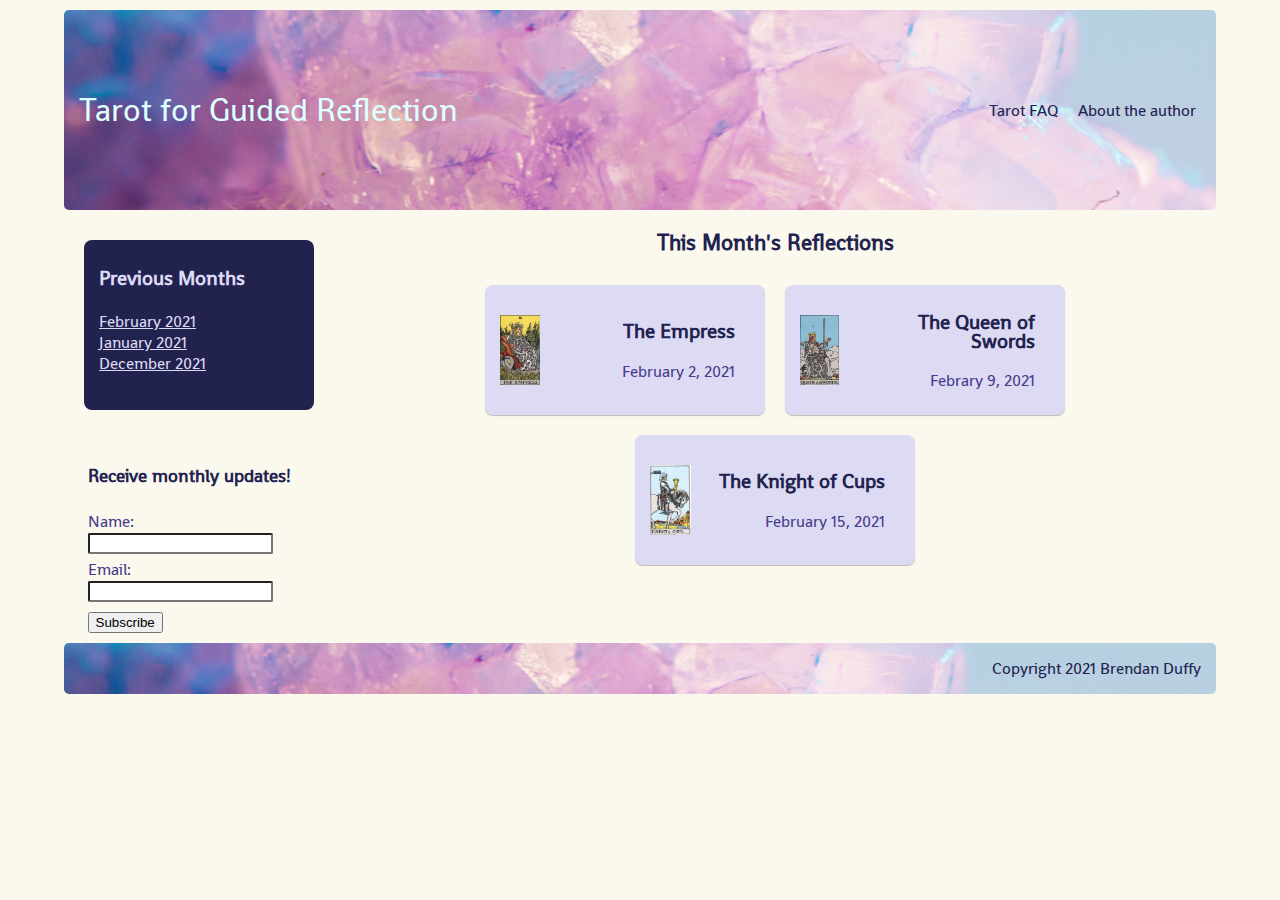
<file: index.html>
<!DOCTYPE html>
<html>
    <head>
        <meta charset="utf-8">
        <link href="resources/css/main.css" rel="stylesheet">
        <link href="resources/images/favicon.ico" rel="icon">
        <link rel="preconnect" href="https://fonts.gstatic.com">
        <link href="https://fonts.googleapis.com/css2?family=Shanti&display=swap" rel="stylesheet">
        <meta name="viewport" content="width=device-width, initial-scale=1.0">
        <title>Tarot for Daily Journaling</title>
    </head>

    <body>
        <div class="main-container">

         <!---HEADER FLEXBOX FOR NAV-->

            <header class="header-menu">
                    <a href="index.html" id="page-title">Tarot for Guided Reflection</a>
                <div class="top-right">
                    <a href="FAQ.html">Tarot FAQ</a>
                    <a href="about-me.html">About the author</a>
                </div>
            </header>

            <!---MAIN FLEXBOX-->
            <div class="content-library">
                 <h2>This Month's Reflections</h2>
                    <div class="content-container">
                        <a href="feb2.html">
                            <div class="with-card">
                                <img id="card-pic" src="resources/images/empress.jpg">
                                <div id="card-text">
                                    <h3>The Empress</h3>
                                    <p>February 2, 2021</p>
                                </div>
                            </div>
                        </a>
                        <a href="feb9.html">
                            <div class="with-card">
                                <img id="card-pic" src="resources/images/queenswords.jpg">
                                <div id="card-text">
                                    <h3>The Queen of Swords</h3>
                                    <p>Febrary 9, 2021</p>
                                </div>
                            </div>
                        </a>
                        <a href="feb15.html">
                            <div class="with-card">
                                <img id="card-pic" src="resources/images/knightcups.jpg">
                                <div id="card-text">
                                    <h3>The Knight of Cups</h3>
                                    <p>February 15, 2021</p>
                                </div>
                            </div>
                         </a>
                    </div>
            </div>
         <!---SIDE NAV PANEL-->

            <div class="extra-info">

                <div class="side-panel">
                    <h3>Previous Months</h3>
                    <a href="index.html">February 2021</a><br>
                    <a href="january.html">January 2021</a><br>
                    <a href="december.html">December 2021</a><br>
                </div>
                
                <form class="subscribe">
                    <h4>Receive monthly updates!</h4>
                    <label for="fullname">Name:</label><br>
                    <input type="text" id="fullname" name="fullname"><br>
                    <label for="email">Email:</label><br>
                    <input type="text" id="email" name="email"><br>
                    <button>Subscribe</button>
                </form>

            </div>

            <footer>
                Copyright 2021 Brendan Duffy
            </footer>
        </div>
    </body>
</html>
</file>
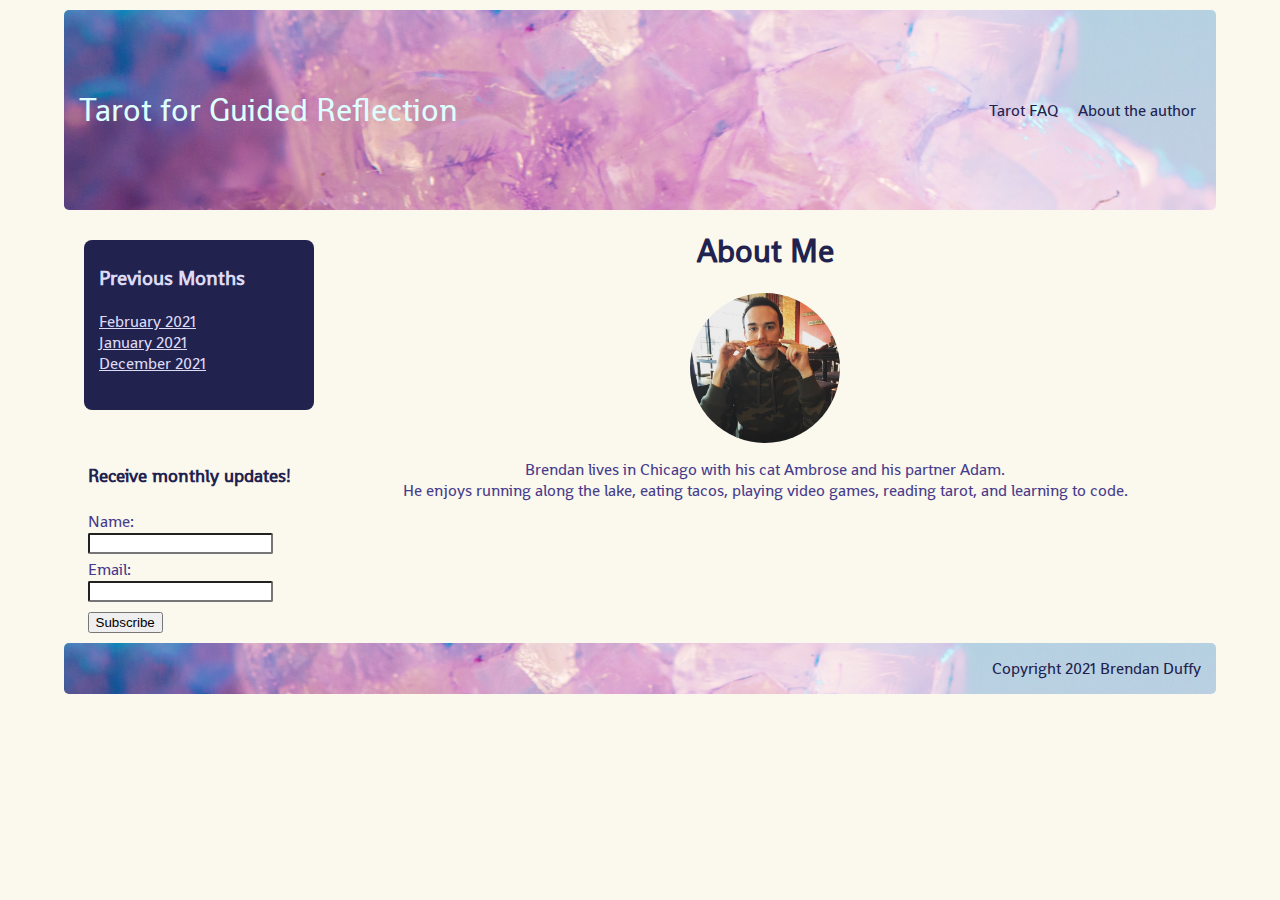
<file: about-me.html>
<!DOCTYPE html>
<html>
    <head>
        <meta charset="utf-8">
        <link href="resources/css/main.css" rel="stylesheet">
        <link href="resources/images/favicon.ico" rel="icon">
        <link rel="preconnect" href="https://fonts.gstatic.com">
        <link href="https://fonts.googleapis.com/css2?family=Shanti&display=swap" rel="stylesheet">
        <meta name="viewport" content="width=device-width, initial-scale=1.0">
        <title>Tarot for Daily Journaling</title>
    </head>

    <body>

        <div class="post-container">

            <header class="header-menu">
                <a href="index.html" id="page-title">Tarot for Guided Reflection</a>
            <div class="top-right">
                <a href="FAQ.html">Tarot FAQ</a>
                <a href="about-me.html">About the author</a>
            </div>
            </header>

            <body>
                <article>
                <h1>About Me</h1>
                <img class="avatar" src="resources/images/26733595_10210918890235950_5706138188597329405_n.jpg">
                    <p>Brendan lives in Chicago with his cat Ambrose and his partner Adam.<br> 
                    He enjoys running along the lake, eating tacos, playing video games, reading tarot, and learning to code.
                    </p>
                </article>
            </body>

            <div class="extra-info">

                <div class="side-panel">
                    <h3>Previous Months</h3>
                    <a href="./index.html">February 2021</a><br>
                    <a href="./january.html">January 2021</a><br>
                    <a href="./december.html">December 2021</a><br>
                </div>
                
                <form class="subscribe">
                    <h4>Receive monthly updates!</h4>
                    <label for="fullname">Name:</label><br>
                    <input type="text" id="fullname" name="fullname"><br>
                    <label for="email">Email:</label><br>
                    <input type="text" id="email" name="email"><br>
                    <button>Subscribe</button>
                </form>
            </div>

            <footer>Copyright 2021 Brendan Duffy</footer>
        </div>
    </body>
</file>
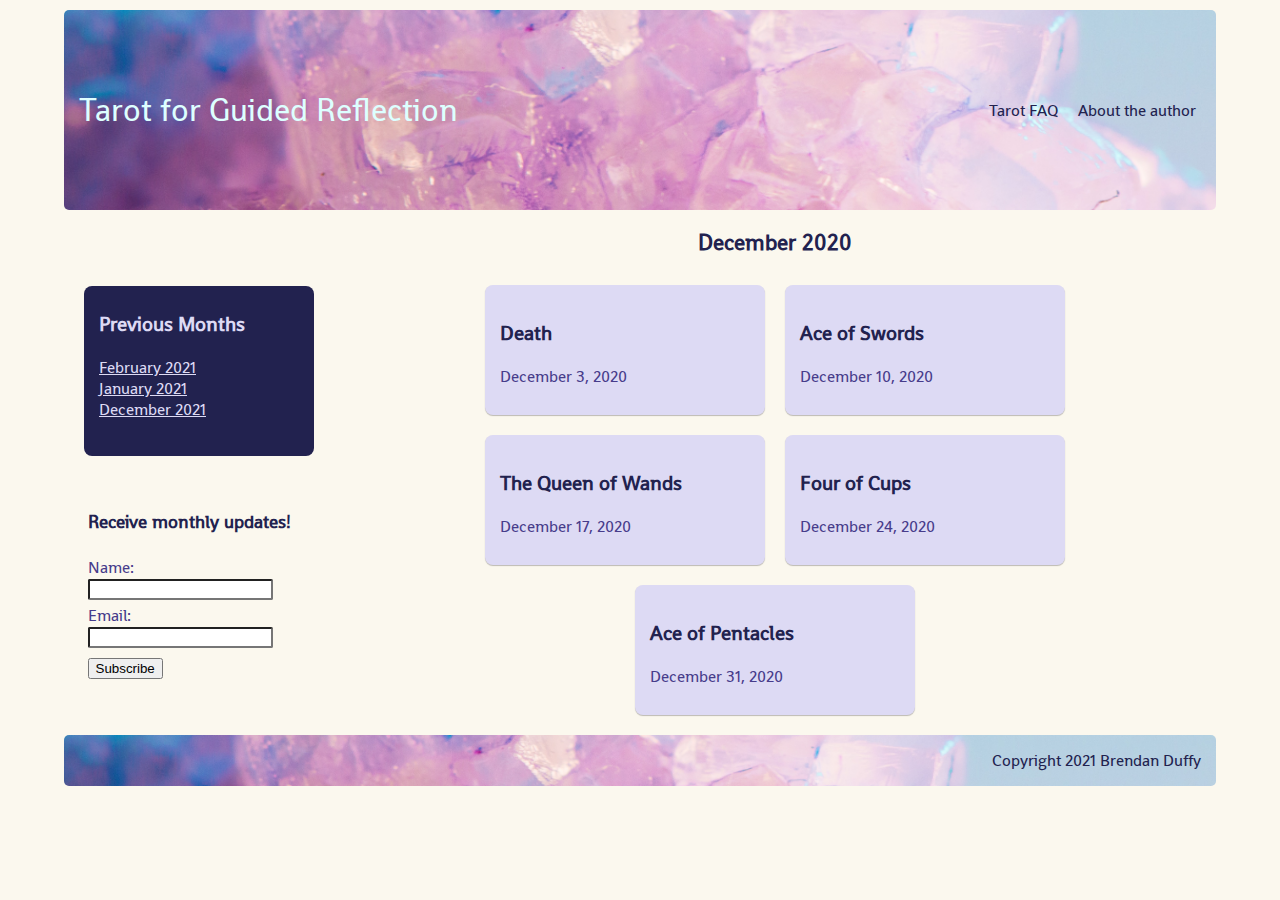
<file: december.html>
<!DOCTYPE html>
<html>
    <head>
        <meta charset="utf-8">
        <link href="resources/css/main.css" rel="stylesheet">
        <link href="resources/images/favicon.ico" rel="icon">
        <link rel="preconnect" href="https://fonts.gstatic.com">
        <link href="https://fonts.googleapis.com/css2?family=Shanti&display=swap" rel="stylesheet">
        <meta name="viewport" content="width=device-width, initial-scale=1.0">
        <title>Tarot for Daily Journaling</title>
    </head>

    <body>
        <div class="main-container">

         <!---HEADER FLEXBOX FOR NAV-->

            <header class="header-menu">
                <a href="index.html" id="page-title">Tarot for Guided Reflection</a>
                <div class="top-right">
                    <a href="FAQ.html">Tarot FAQ</a>
                    <a href="about-me.html">About the author</a>
                </div>
            </header>

            <!---MAIN FLEXBOX-->
            <div class="content-library">
                 <h2>December 2020</h2>
                    <div class="content-container">
                        <div>
                            <h3>Death</h3>
                            <p>December 3, 2020</p>
                        </div>
                        <div>
                            <h3>Ace of Swords</h3>
                            <p>December 10, 2020</p>
                        </div>
                        <div>
                            <h3>The Queen of Wands</h3>
                            <p>December 17, 2020</p>
                        </div>
                        <div>
                            <h3>Four of Cups</h3>
                            <p>December 24, 2020</p>
                        </div>
                        <div>
                            <h3>Ace of Pentacles</h3>
                            <p>December 31, 2020</p>
                        </div>
                    </div>
            </div>
         <!---SIDE NAV PANEL-->

            <div class="extra-info">

                <div class="side-panel">
                    <h3>Previous Months</h3>
                    <a href="./index.html">February 2021</a><br>
                    <a href="./january.html">January 2021</a><br>
                    <a href="./december.html">December 2021</a><br>
                </div>
                
                <form class="subscribe">
                    <h4>Receive monthly updates!</h4>
                    <label for="fullname">Name:</label><br>
                    <input type="text" id="fullname" name="fullname"><br>
                    <label for="email">Email:</label><br>
                    <input type="text" id="email" name="email"><br>
                    <button>Subscribe</button>
                </form>

            </div>

            <footer>
                <div>Copyright 2021 Brendan Duffy</div>
            </footer>

        </div>
    </body>
</html>
</file>
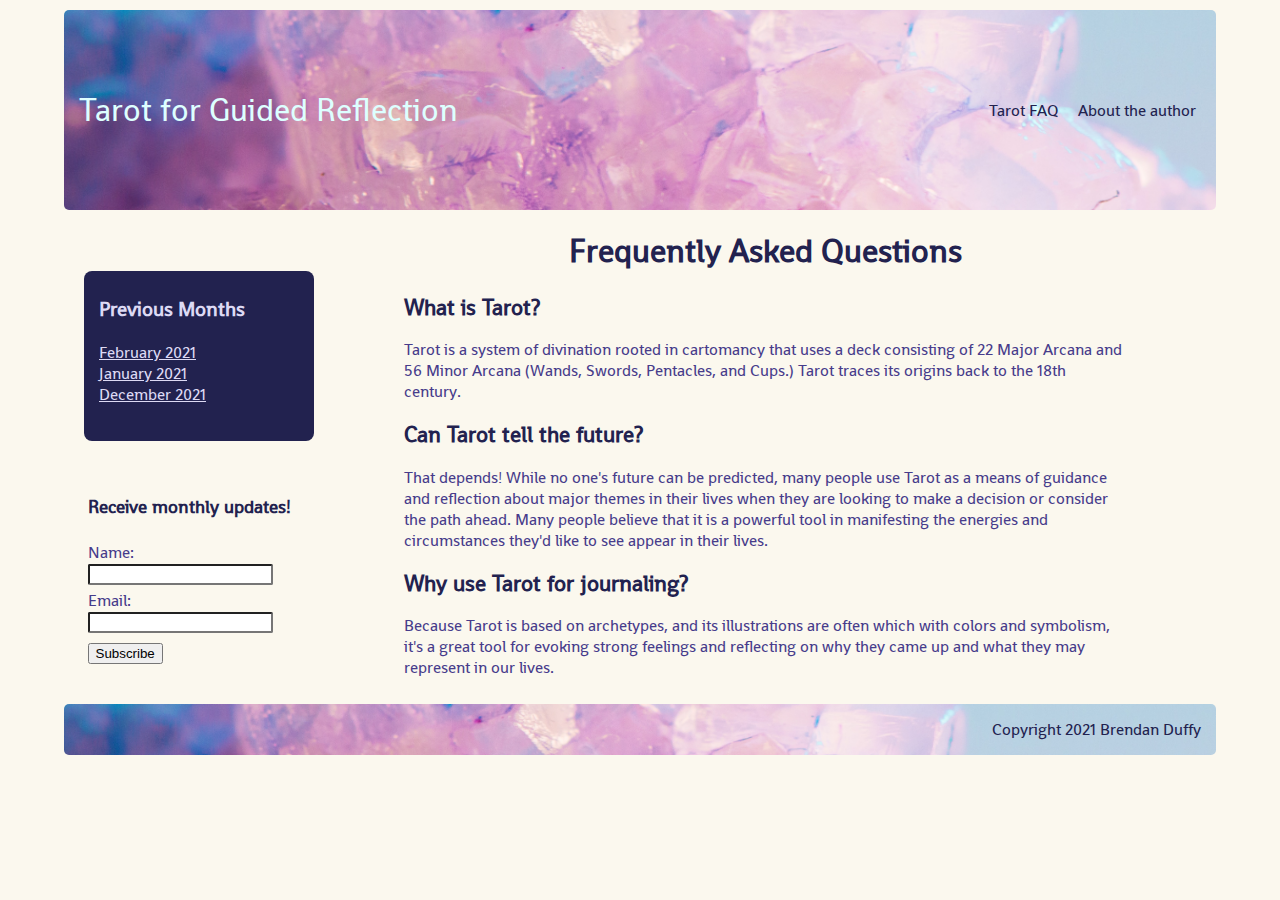
<file: FAQ.html>
<!DOCTYPE html>
<html>
    <head>
        <meta charset="utf-8">
        <link href="resources/css/main.css" rel="stylesheet">
        <link href="resources/images/favicon.ico" rel="icon">
        <link rel="preconnect" href="https://fonts.gstatic.com">
        <link href="https://fonts.googleapis.com/css2?family=Shanti&display=swap" rel="stylesheet">
        <meta name="viewport" content="width=device-width, initial-scale=1.0">
        <title>Tarot for Daily Journaling</title>
    </head>

    <body>

        <div class="post-container">

            <header class="header-menu">
                <a href="index.html" id="page-title">Tarot for Guided Reflection</a>
            <div class="top-right">
                <a href="FAQ.html">Tarot FAQ</a>
                <a href="about-me.html">About the author</a>
            </div>
        </header>

            <body>
                <article>
                    <div class="article-content">
                        <h1>Frequently Asked Questions</h1>

                        <h2>What is Tarot?</h2>

                        <p>Tarot is a system of divination rooted in cartomancy that uses a deck consisting of 22 Major Arcana and 56 Minor Arcana (Wands, Swords, Pentacles, and Cups.) Tarot traces its origins back to the 18th century. </p>

                        <h2>Can Tarot tell the future?</h2>

                        <p>That depends! While no one's future can be predicted, many people use Tarot as a means of guidance and reflection about major themes in their lives when they are looking to make a decision or consider the path ahead. Many people believe that it is a powerful tool in manifesting the energies and circumstances they'd like to see appear in their lives.</p>

                        <h2>Why use Tarot for journaling?</h2>

                        <p>Because Tarot is based on archetypes, and its illustrations are often which with colors and symbolism, it's a great tool for evoking strong feelings and reflecting on why they came up and what they may represent in our lives.</p>
                    </div>
                </article>
            </body>

            <div class="extra-info">

                <div class="side-panel">
                    <h3>Previous Months</h3>
                    <a href="./index.html">February 2021</a><br>
                    <a href="./january.html">January 2021</a><br>
                    <a href="./december.html">December 2021</a><br>
                </div>
                
                <form class="subscribe">
                    <h4>Receive monthly updates!</h4>
                    <label for="fullname">Name:</label><br>
                    <input type="text" id="fullname" name="fullname"><br>
                    <label for="email">Email:</label><br>
                    <input type="text" id="email" name="email"><br>
                    <button>Subscribe</button>
                </form>
            </div>

            <footer>Copyright 2021 Brendan Duffy</footer>
        </div>
    </body>
</file>
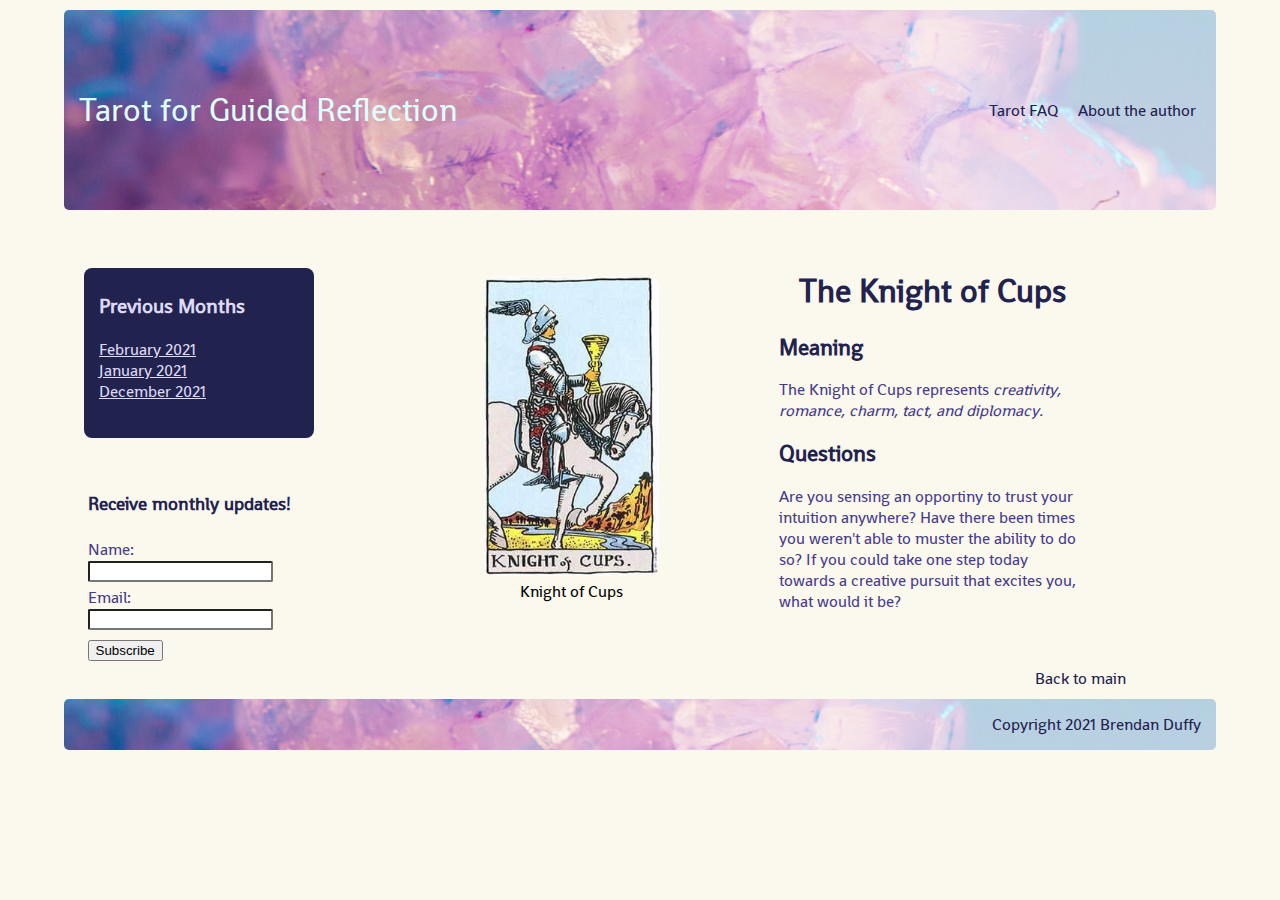
<file: feb15.html>
<!DOCTYPE html>
<html>
    <head>
        <meta charset="utf-8">
        <link href="resources/css/main.css" rel="stylesheet">
        <link href="resources/images/favicon.ico" rel="icon">
        <link rel="preconnect" href="https://fonts.gstatic.com">
        <link href="https://fonts.googleapis.com/css2?family=Shanti&display=swap" rel="stylesheet">
        <meta name="viewport" content="width=device-width, initial-scale=1.0">
        <title>Tarot for Daily Journaling</title>
    </head>

    <body>

        <div class="post-container">

            <header class="header-menu">
                <a href="index.html" id="page-title">Tarot for Guided Reflection</a>
            <div class="top-right">
                <a href="FAQ.html">Tarot FAQ</a>
                <a href="about-me.html">About the author</a>
            </div>
        </header>

            <body>
                <article>
                    <div class="article-content">
                        <div class="tarot-container">
                            <div>
                                <figure>
                                <img class="card" src="resources/images/knightcups.jpg" alt="Knight of Cups Tarot Card">
                                <figcaption>Knight of Cups</figcaption>
                                </figure>
                            </div>  
                            <div>
                                <h1>The Knight of Cups</h1>
                                <h2>Meaning</h2>
                                <p>The Knight of Cups represents <em>creativity, romance, charm, tact, and diplomacy.</em></p>
                                <h2>Questions</h2> 
                                <p>Are you sensing an opportiny to trust your intuition anywhere? Have there been times you weren't able to muster the ability to do so? If you could take one step today towards a creative pursuit that excites you, what would it be?</p>
                            </div>
                        </div>
                        <a id="back" href="index.html">Back to main</a>
                    </div>
                </article>
            </body>

            <div class="extra-info">

                <div class="side-panel">
                    <h3>Previous Months</h3>
                    <a href="./index.html">February 2021</a><br>
                    <a href="./january.html">January 2021</a><br>
                    <a href="./december.html">December 2021</a><br>
                </div>
                
                <form class="subscribe">
                    <h4>Receive monthly updates!</h4>
                    <label for="fullname">Name:</label><br>
                    <input type="text" id="fullname" name="fullname"><br>
                    <label for="email">Email:</label><br>
                    <input type="text" id="email" name="email"><br>
                    <button>Subscribe</button>
                </form>
            </div>

            <footer>Copyright 2021 Brendan Duffy</footer>
        </div>
    </body>
</file>
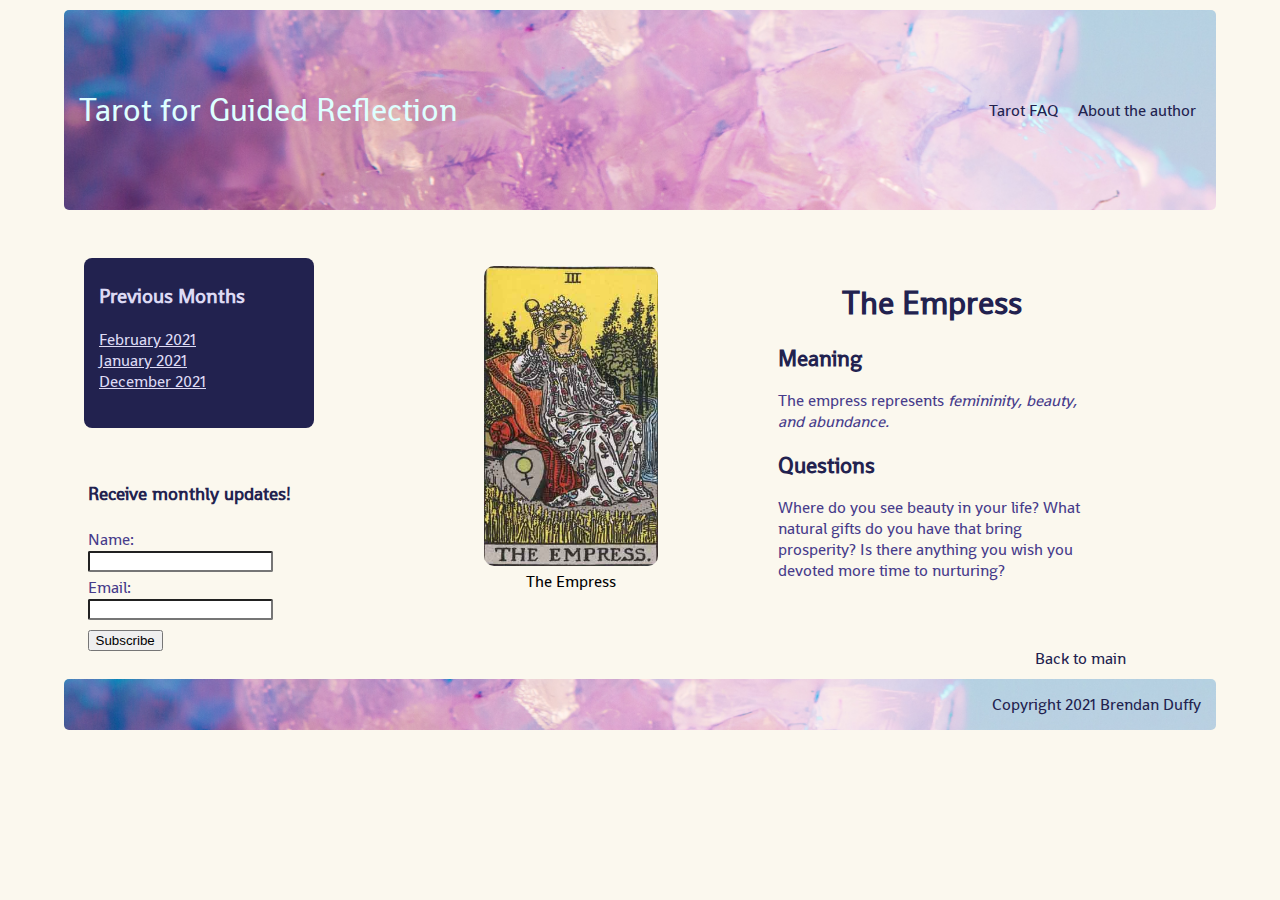
<file: feb2.html>
<!DOCTYPE html>
<html>
    <head>
        <meta charset="utf-8">
        <link href="resources/css/main.css" rel="stylesheet">
        <link href="resources/images/favicon.ico" rel="icon">
        <link rel="preconnect" href="https://fonts.gstatic.com">
        <link href="https://fonts.googleapis.com/css2?family=Shanti&display=swap" rel="stylesheet">
        <meta name="viewport" content="width=device-width, initial-scale=1.0">
        <title>Tarot for Daily Journaling</title>
    </head>

    <body>

        <div class="post-container">

            <header class="header-menu">
                <a href="index.html" id="page-title">Tarot for Guided Reflection</a>
            <div class="top-right">
                <a href="FAQ.html">Tarot FAQ</a>
                <a href="about-me.html">About the author</a>
            </div>
        </header>

            <body>
                <article>
                    <div class="article-content">
                        <div class="tarot-container">
                            <div>
                                <figure>
                                <img class="card" src="resources/images/empress.jpg" alt="Empress Tarot Card">
                                <figcaption>The Empress</figcaption>
                                </figure>
                            </div>  
                            <div>
                                <h1>The Empress</h1>
                                <h2>Meaning</h2>
                                <p>The empress represents <em>femininity, beauty, and abundance.</em></p>
                                <h2>Questions</h2> 
                                <p>Where do you see beauty in your life? What natural gifts do you have that bring prosperity? Is there anything you wish you devoted more time to nurturing? </p>
                            </div>
                        </div>
                        <a id="back" href="index.html">Back to main</a>
                    </div>
                </article>
            </body>

            <div class="extra-info">

                <div class="side-panel">
                    <h3>Previous Months</h3>
                    <a href="./index.html">February 2021</a><br>
                    <a href="./january.html">January 2021</a><br>
                    <a href="./december.html">December 2021</a><br>
                </div>
                
                <form class="subscribe">
                    <h4>Receive monthly updates!</h4>
                    <label for="fullname">Name:</label><br>
                    <input type="text" id="fullname" name="fullname"><br>
                    <label for="email">Email:</label><br>
                    <input type="text" id="email" name="email"><br>
                    <button>Subscribe</button>
                </form>
            </div>

            <footer>Copyright 2021 Brendan Duffy</footer>
        </div>
    </body>
</file>
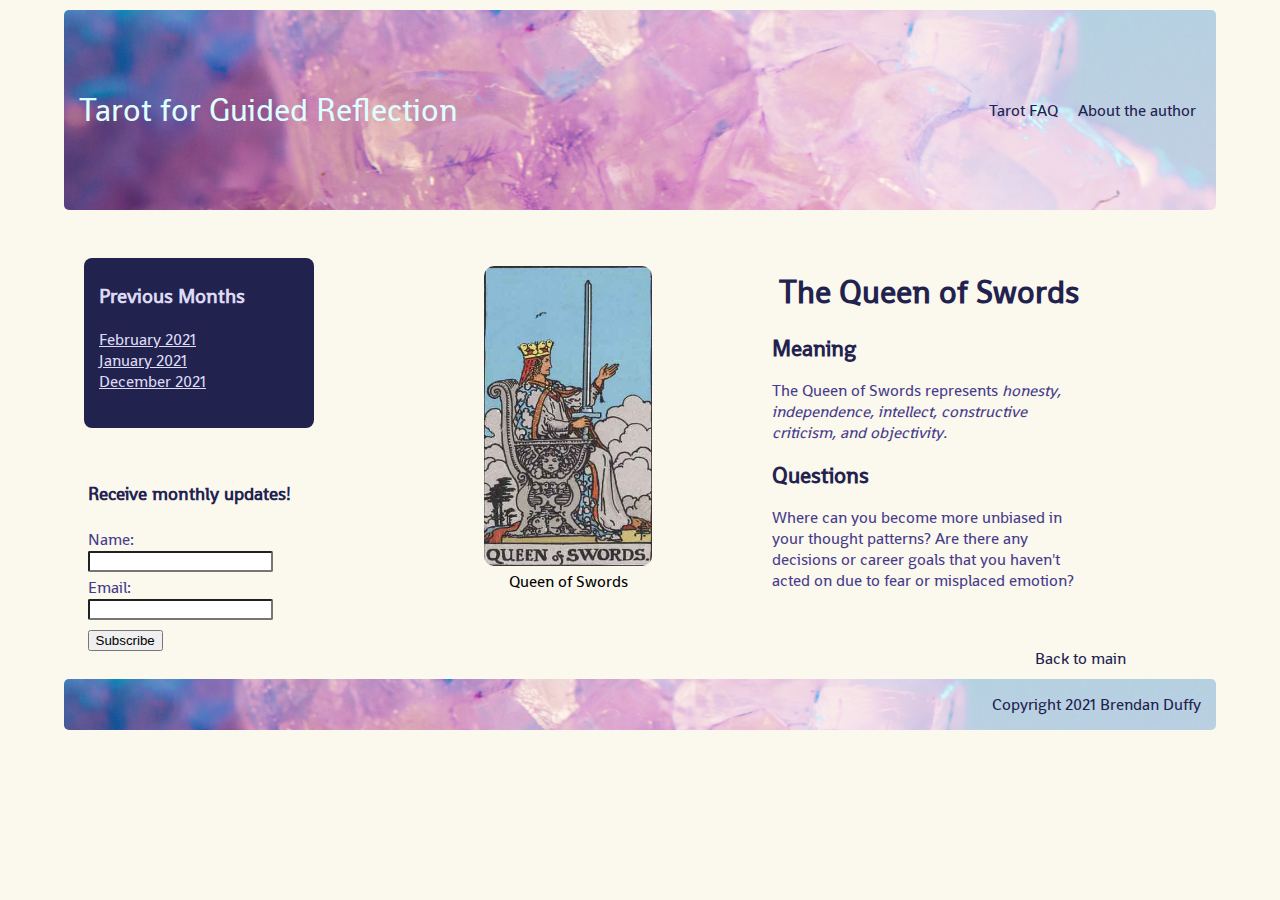
<file: feb9.html>
<!DOCTYPE html>
<html>
    <head>
        <meta charset="utf-8">
        <link href="resources/css/main.css" rel="stylesheet">
        <link href="resources/images/favicon.ico" rel="icon">
        <link rel="preconnect" href="https://fonts.gstatic.com">
        <link href="https://fonts.googleapis.com/css2?family=Shanti&display=swap" rel="stylesheet">
        <meta name="viewport" content="width=device-width, initial-scale=1.0">
        <title>Tarot for Daily Journaling</title>
    </head>

    <body>

        <div class="post-container">

            <header class="header-menu">
                <a href="index.html" id="page-title">Tarot for Guided Reflection</a>
            <div class="top-right">
                <a href="FAQ.html">Tarot FAQ</a>
                <a href="about-me.html">About the author</a>
            </div>
        </header>

            <body>
                <article>
                    <div class="article-content">
                        <div class="tarot-container">
                            <div>
                                <figure>
                                <img class="card" src="resources/images/queenswords.jpg" alt="Queen of Swords Tarot Card">
                                <figcaption>Queen of Swords</figcaption>
                                </figure>
                            </div>  
                            <div>
                                <h1>The Queen of Swords</h1>
                                <h2>Meaning</h2>
                                <p>The Queen of Swords represents <em>honesty, independence, intellect, constructive criticism, and objectivity.</em></p>
                                <h2>Questions</h2> 
                                <p>Where can you become more unbiased in your thought patterns? Are there any decisions or career goals that you haven't acted on due to fear or misplaced emotion?</p>
                            </div>
                        </div>
                        <a id="back" href="index.html">Back to main</a>
                    </div>
                </article>
            </body>

            <div class="extra-info">

                <div class="side-panel">
                    <h3>Previous Months</h3>
                    <a href="./index.html">February 2021</a><br>
                    <a href="./january.html">January 2021</a><br>
                    <a href="./december.html">December 2021</a><br>
                </div>
                
                <form class="subscribe">
                    <h4>Receive monthly updates!</h4>
                    <label for="fullname">Name:</label><br>
                    <input type="text" id="fullname" name="fullname"><br>
                    <label for="email">Email:</label><br>
                    <input type="text" id="email" name="email"><br>
                    <button>Subscribe</button>
                </form>
            </div>

            <footer>Copyright 2021 Brendan Duffy</footer>
        </div>
    </body>
</file>
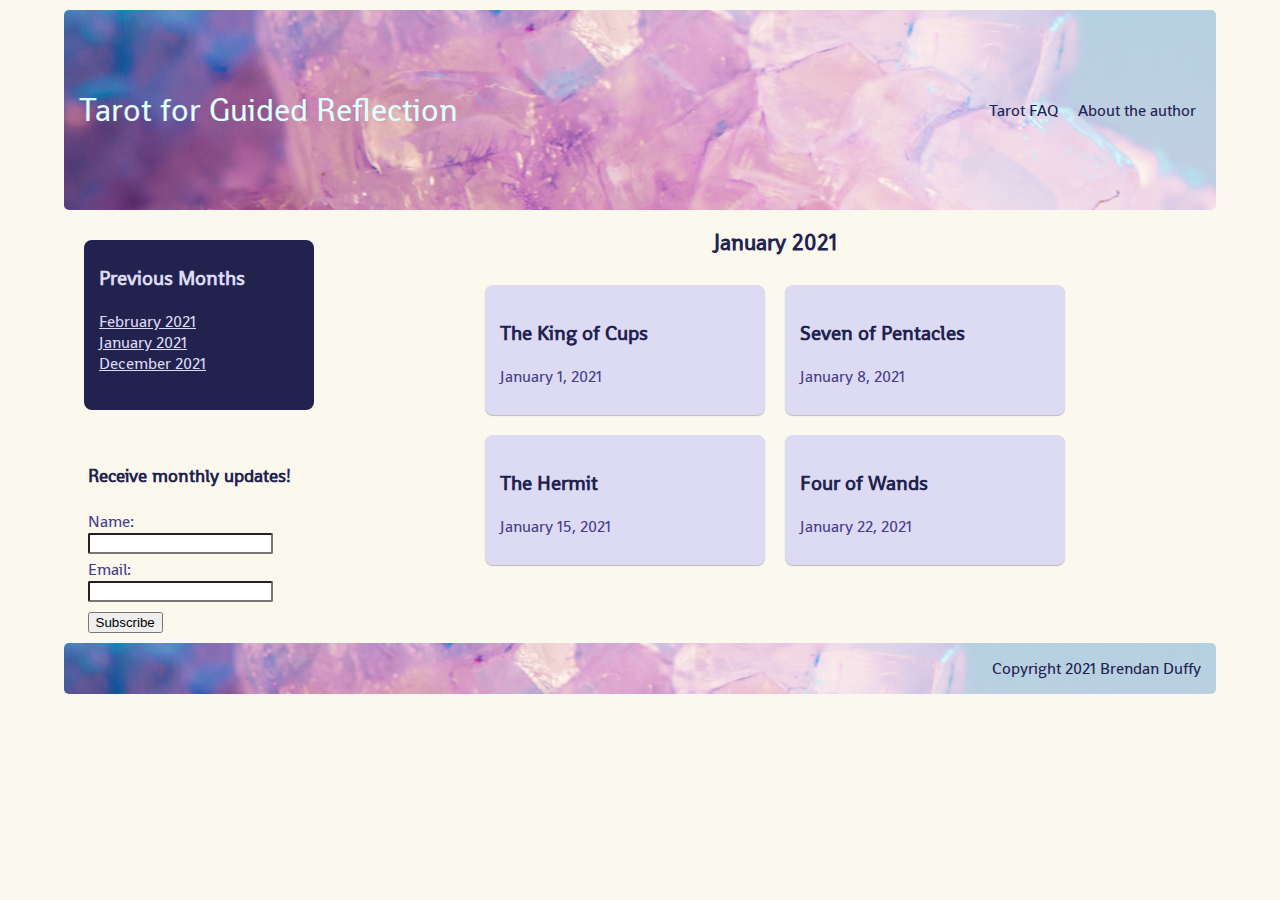
<file: january.html>
<!DOCTYPE html>
<html>
    <head>
        <meta charset="utf-8">
        <link href="resources/css/main.css" rel="stylesheet">
        <link href="resources/images/favicon.ico" rel="icon">
        <link rel="preconnect" href="https://fonts.gstatic.com">
        <link href="https://fonts.googleapis.com/css2?family=Shanti&display=swap" rel="stylesheet">
        <meta name="viewport" content="width=device-width, initial-scale=1.0">
        <title>Tarot for Daily Journaling</title>
    </head>

    <body>
        <div class="main-container">

         <!---HEADER FLEXBOX FOR NAV-->

            <header class="header-menu">
                <a href="index.html" id="page-title">Tarot for Guided Reflection</a>
                <div class="top-right">
                    <a href="FAQ.html">Tarot FAQ</a>
                    <a href="about-me.html">About the author</a>
                </div>
            </header>

            <!---MAIN FLEXBOX-->
            <div class="content-library">
                 <h2>January 2021</h2>
                    <div class="content-container">
                        <div>
                            <h3>The King of Cups</h3>
                            <p>January 1, 2021</p>
                        </div>
                        <div>
                            <h3>Seven of Pentacles</h3>
                            <p>January 8, 2021</p>
                        </div>
                        <div>
                            <h3>The Hermit</h3>
                            <p>January 15, 2021</p>
                        </div>
                        <div>
                            <h3>Four of Wands</h3>
                            <p>January 22, 2021</p>
                        </div>
                    </div>
            </div>
         <!---SIDE NAV PANEL-->

            <div class="extra-info">

                <div class="side-panel">
                    <h3>Previous Months</h3>
                    <a href="./index.html">February 2021</a><br>
                    <a href="./january.html">January 2021</a><br>
                    <a href="./december.html">December 2021</a><br>
                </div>
                
                <form class="subscribe">
                    <h4>Receive monthly updates!</h4>
                    <label for="fullname">Name:</label><br>
                    <input type="text" id="fullname" name="fullname"><br>
                    <label for="email">Email:</label><br>
                    <input type="text" id="email" name="email"><br>
                    <button>Subscribe</button>
                </form>
            </div>

            <footer>
                <div>Copyright 2021 Brendan Duffy</div>
            </footer>

        </div>
    </body>
</html>
</file>
<file: resources/css/main.css>
@import "small-screen.css";
@import "large-screen.css";
@import "blog-post.css";

html {
    font-family: 'Shanti', sans-serif;
    background-color: #fbf8ee;
}

h1,
h2,
h3,
h4 {
    color: #22224f;
}

h2 {
    font-size: 22px;
}

h3 {
    font-size: 20px;
}

h4 {
    font-size: 18px;
}

p {
    color: #473c8b;
}

body {
    width: 90%;
    margin: auto;
}


#page-title {
    padding: 5px;
    color: #ddffff;
    font-size: 2em;
}

a#page-title:hover {
    color:#22224f;
    text-decoration: none;
}

.avatar {
    height: 150px;
    width: 150px;
    border-radius: 100%;
    display: block;
    margin: auto;
}

.card {
    height: 300px;
    border-radius: 10px;
}

#card-pic {
    height: 70px;
}
</file>
